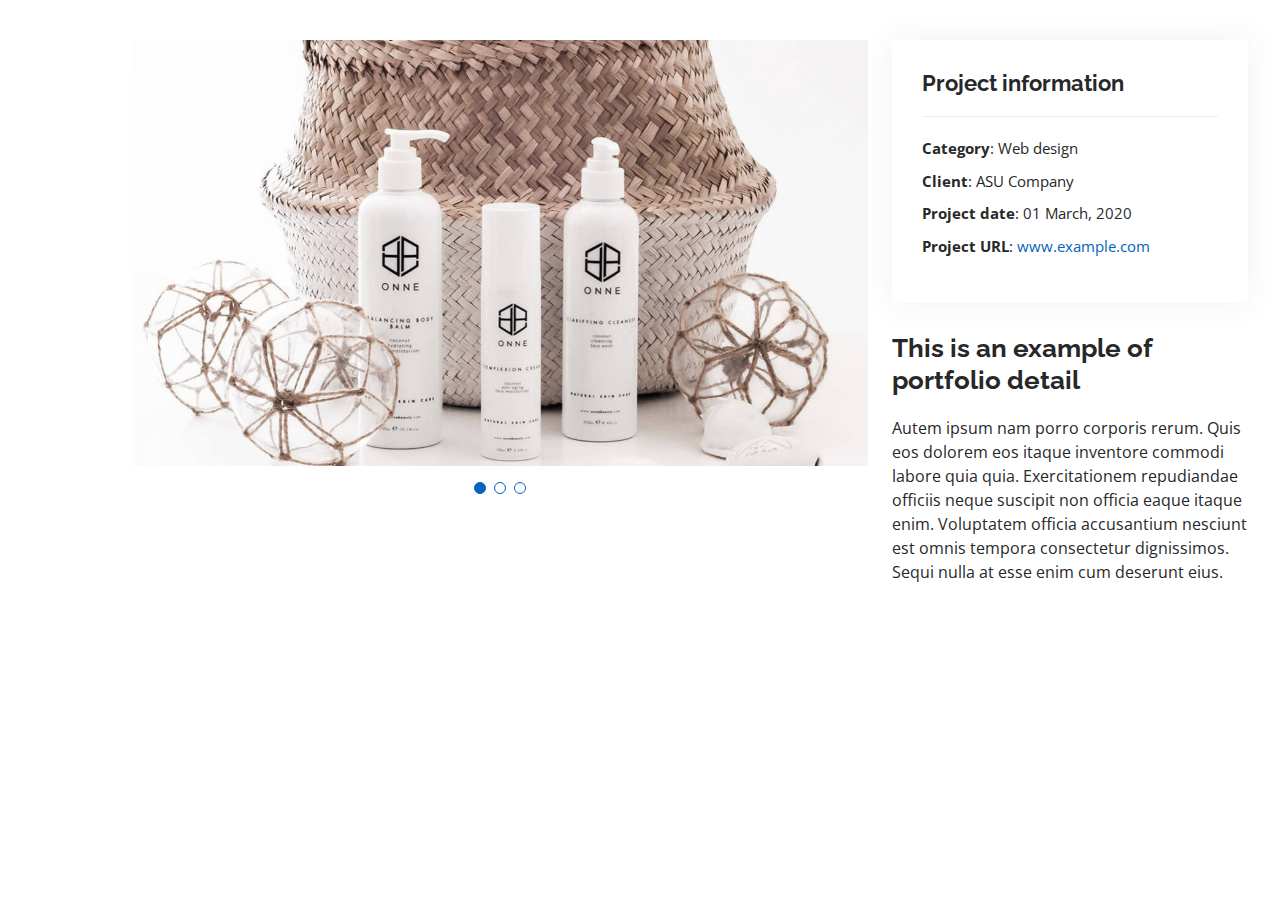
<file: portfolio-details.html>
<!DOCTYPE html>
<html lang="en">

<head>
  <meta charset="utf-8">
  <meta content="width=device-width, initial-scale=1.0" name="viewport">

  <title>Portafolio</title>
  <meta content="" name="description">
  <meta content="" name="keywords">

  <!-- Favicons -->
  <link href="assets/img/favicon.png" rel="icon">
  <link href="assets/img/apple-touch-icon.png" rel="apple-touch-icon">

  <!-- Google Fonts -->
  <link href="https://fonts.googleapis.com/css?family=Open+Sans:300,300i,400,400i,600,600i,700,700i|Raleway:300,300i,400,400i,500,500i,600,600i,700,700i|Poppins:300,300i,400,400i,500,500i,600,600i,700,700i" rel="stylesheet">

  <!-- Vendor CSS Files -->
  <link href="assets/vendor/aos/aos.css" rel="stylesheet">
  <link href="assets/vendor/bootstrap/css/bootstrap.min.css" rel="stylesheet">
  <link href="assets/vendor/bootstrap-icons/bootstrap-icons.css" rel="stylesheet">
  <link href="assets/vendor/boxicons/css/boxicons.min.css" rel="stylesheet">
  <link href="assets/vendor/glightbox/css/glightbox.min.css" rel="stylesheet">
  <link href="assets/vendor/swiper/swiper-bundle.min.css" rel="stylesheet">

  <!-- Template Main CSS File -->
  <link href="assets/css/style.css" rel="stylesheet">

  <!-- =======================================================
  * Template Name: MyResume
  * Updated: Jan 29 2024 with Bootstrap v5.3.2
  * Template URL: https://bootstrapmade.com/free-html-bootstrap-template-my-resume/
  * Author: BootstrapMade.com
  * License: https://bootstrapmade.com/license/
  ======================================================== -->
</head>

<body>

  <main id="main">

    <!-- ======= Portfolio Details Section ======= -->
    <section id="portfolio-details" class="portfolio-details">
      <div class="container">

        <div class="row gy-4">

          <div class="col-lg-8">
            <div class="portfolio-details-slider swiper">
              <div class="swiper-wrapper align-items-center">

                <div class="swiper-slide">
                  <img src="assets/img/portfolio/portfolio-details-1.jpg" alt="">
                </div>

                <div class="swiper-slide">
                  <img src="assets/img/portfolio/portfolio-details-2.jpg" alt="">
                </div>

                <div class="swiper-slide">
                  <img src="assets/img/portfolio/portfolio-details-3.jpg" alt="">
                </div>

              </div>
              <div class="swiper-pagination"></div>
            </div>
          </div>

          <div class="col-lg-4">
            <div class="portfolio-info">
              <h3>Project information</h3>
              <ul>
                <li><strong>Category</strong>: Web design</li>
                <li><strong>Client</strong>: ASU Company</li>
                <li><strong>Project date</strong>: 01 March, 2020</li>
                <li><strong>Project URL</strong>: <a href="#">www.example.com</a></li>
              </ul>
            </div>
            <div class="portfolio-description">
              <h2>This is an example of portfolio detail</h2>
              <p>
                Autem ipsum nam porro corporis rerum. Quis eos dolorem eos itaque inventore commodi labore quia quia. Exercitationem repudiandae officiis neque suscipit non officia eaque itaque enim. Voluptatem officia accusantium nesciunt est omnis tempora consectetur dignissimos. Sequi nulla at esse enim cum deserunt eius.
              </p>
            </div>
          </div>

        </div>

      </div>
    </section><!-- End Portfolio Details Section -->

  </main><!-- End #main -->

  <div id="preloader"></div>
  <a href="#" class="back-to-top d-flex align-items-center justify-content-center"><i class="bi bi-arrow-up-short"></i></a>

  <!-- Vendor JS Files -->
  <script src="assets/vendor/purecounter/purecounter_vanilla.js"></script>
  <script src="assets/vendor/aos/aos.js"></script>
  <script src="assets/vendor/bootstrap/js/bootstrap.bundle.min.js"></script>
  <script src="assets/vendor/glightbox/js/glightbox.min.js"></script>
  <script src="assets/vendor/isotope-layout/isotope.pkgd.min.js"></script>
  <script src="assets/vendor/swiper/swiper-bundle.min.js"></script>
  <script src="assets/vendor/typed.js/typed.umd.js"></script>
  <script src="assets/vendor/waypoints/noframework.waypoints.js"></script>
  <script src="assets/vendor/php-email-form/validate.js"></script>

  <!-- Template Main JS File -->
  <script src="assets/js/main.js"></script>

</body>

</html>
</file>
<file: assets/css/style.css>
/**
* Template Name: MyResume
* Updated: Jan 29 2024 with Bootstrap v5.3.2
* Template URL: https://bootstrapmade.com/free-html-bootstrap-template-my-resume/
* Author: BootstrapMade.com
* License: https://bootstrapmade.com/license/
*/

/*--------------------------------------------------------------
# General
--------------------------------------------------------------*/
body {
  font-family: "Open Sans", sans-serif;
  color: #272829;
}

a {
  color: #0563bb;
  text-decoration: none;
}

a:hover {
  color: #067ded;
  text-decoration: none;
}

h1,
h2,
h3,
h4,
h5,
h6 {
  font-family: "Raleway", sans-serif;
}

/*--------------------------------------------------------------
# Back to top button
--------------------------------------------------------------*/
.back-to-top {
  position: fixed;
  visibility: hidden;
  opacity: 0;
  right: 15px;
  bottom: 15px;
  z-index: 996;
  background: #0563bb;
  width: 40px;
  height: 40px;
  border-radius: 50px;
  transition: all 0.4s;
}

.back-to-top i {
  font-size: 28px;
  color: #fff;
  line-height: 0;
}

.back-to-top:hover {
  background: #0678e3;
  color: #fff;
}

.back-to-top.active {
  visibility: visible;
  opacity: 1;
}

/*--------------------------------------------------------------
# Preloader
--------------------------------------------------------------*/
#preloader {
  position: fixed;
  top: 0;
  left: 0;
  right: 0;
  bottom: 0;
  z-index: 9999;
  overflow: hidden;
  background: #fff;
}

#preloader:before {
  content: "";
  position: fixed;
  top: calc(50% - 30px);
  left: calc(50% - 30px);
  border: 6px solid #0563bb;
  border-top-color: #fff;
  border-bottom-color: #fff;
  border-radius: 50%;
  width: 60px;
  height: 60px;
  animation: animate-preloader 1s linear infinite;
}

@keyframes animate-preloader {
  0% {
    transform: rotate(0deg);
  }

  100% {
    transform: rotate(360deg);
  }
}

/*--------------------------------------------------------------
# Disable aos animation delay on mobile devices
--------------------------------------------------------------*/
@media screen and (max-width: 768px) {
  [data-aos-delay] {
    transition-delay: 0 !important;
  }
}

/*--------------------------------------------------------------
# Header
--------------------------------------------------------------*/
#header {
  position: fixed;
  top: 0;
  left: 0;
  bottom: 0;
  z-index: 9997;
  transition: all 0.5s;
  padding: 15px;
  overflow-y: auto;
}

@media (max-width: 991px) {
  #header {
    width: 300px;
    background: #fff;
    border-right: 1px solid #e6e9ec;
    left: -300px;
  }
}

@media (min-width: 991px) {
  #main {
    margin-left: 100px;
  }
}

/*--------------------------------------------------------------
# Navigation Menu
--------------------------------------------------------------*/
/**
* Desktop Navigation 
*/
.nav-menu {
  padding: 0;
  display: block;
}

.nav-menu * {
  margin: 0;
  padding: 0;
  list-style: none;
}

.nav-menu>ul>li {
  position: relative;
  white-space: nowrap;
}

.nav-menu a,
.nav-menu a:focus {
  display: flex;
  align-items: center;
  color: #45505b;
  padding: 10px 18px;
  margin-bottom: 8px;
  transition: 0.3s;
  font-size: 15px;
  border-radius: 50px;
  background: #f2f3f5;
  height: 56px;
  width: 100%;
  overflow: hidden;
  transition: 0.3s;
}

.nav-menu a i,
.nav-menu a:focus i {
  font-size: 20px;
}

.nav-menu a span,
.nav-menu a:focus span {
  padding: 0 5px 0 7px;
  color: #45505b;
}

@media (min-width: 992px) {

  .nav-menu a,
  .nav-menu a:focus {
    width: 56px;
  }

  .nav-menu a span,
  .nav-menu a:focus span {
    display: none;
    color: #fff;
  }
}

.nav-menu a:hover,
.nav-menu .active,
.nav-menu .active:focus,
.nav-menu li:hover>a {
  color: #fff;
  background: #0563bb;
}

.nav-menu a:hover span,
.nav-menu .active span,
.nav-menu .active:focus span,
.nav-menu li:hover>a span {
  color: #fff;
}

.nav-menu a:hover,
.nav-menu li:hover>a {
  width: 100%;
  color: #fff;
}

.nav-menu a:hover span,
.nav-menu li:hover>a span {
  display: block;
}

/**
* Mobile Navigation 
*/
.mobile-nav-toggle {
  position: fixed;
  right: 10px;
  top: 10px;
  z-index: 9998;
  border: 0;
  background: none;
  font-size: 28px;
  transition: all 0.4s;
  outline: none !important;
  line-height: 0;
  cursor: pointer;
  border-radius: 50px;
  padding: 5px;
}

.mobile-nav-toggle i {
  color: #45505b;
}

.mobile-nav-active {
  overflow: hidden;
}

.mobile-nav-active #header {
  left: 0;
}

.mobile-nav-active .mobile-nav-toggle {
  color: #fff;
  background-color: #0563bb;
}

/*--------------------------------------------------------------
# Hero Section
--------------------------------------------------------------*/
#hero {
  width: 100%;
  height: 100vh;
  background: url("../img/hero-bg.jpg") top right no-repeat;
  background-size: cover;
  position: relative;
}

@media (min-width: 992px) {
  #hero {
    padding-left: 160px;
  }
}

#hero:before {
  content: "";
  background: rgba(255, 255, 255, 0.8);
  position: absolute;
  bottom: 0;
  top: 0;
  left: 0;
  right: 0;
}

#hero h1 {
  margin: 0;
  font-size: 64px;
  font-weight: 700;
  line-height: 56px;
  color: #45505b;
}

#hero p {
  color: #45505b;
  margin: 15px 0 0 0;
  font-size: 26px;
  font-family: "Poppins", sans-serif;
}

#hero p span {
  color: #0563bb;
  letter-spacing: 1px;
}

#hero .social-links {
  margin-top: 30px;
}

#hero .social-links a {
  font-size: 24px;
  display: inline-block;
  color: #45505b;
  line-height: 1;
  margin-right: 20px;
  transition: 0.3s;
}

#hero .social-links a:hover {
  color: #0563bb;
}

@media (max-width: 992px) {
  #hero {
    text-align: center;
  }

  #hero h1 {
    font-size: 32px;
    line-height: 36px;
  }

  #hero p {
    margin-top: 10px;
    font-size: 20px;
    line-height: 24px;
  }
}

/*--------------------------------------------------------------
# Sections General
--------------------------------------------------------------*/
section {
  padding: 60px 0;
  overflow: hidden;
}

.section-title {
  text-align: center;
  padding-bottom: 30px;
}

.section-title h2 {
  font-size: 32px;
  font-weight: bold;
  text-transform: uppercase;
  margin-bottom: 20px;
  padding-bottom: 20px;
  position: relative;
  color: #45505b;
}

.section-title h2::before {
  content: "";
  position: absolute;
  display: block;
  width: 120px;
  height: 1px;
  background: #ddd;
  bottom: 1px;
  left: calc(50% - 60px);
}

.section-title h2::after {
  content: "";
  position: absolute;
  display: block;
  width: 40px;
  height: 3px;
  background: #0563bb;
  bottom: 0;
  left: calc(50% - 20px);
}

.section-title p {
  margin-bottom: 0;
}

/*--------------------------------------------------------------
# About
--------------------------------------------------------------*/
.about .content h3 {
  font-weight: 700;
  font-size: 26px;
  color: #728394;
}

.about .content ul {
  list-style: none;
  padding: 0;
}

.about .content ul li {
  margin-bottom: 20px;
  display: flex;
  align-items: center;
}

.about .content ul strong {
  margin-right: 10px;
}

.about .content ul i {
  font-size: 16px;
  margin-right: 5px;
  color: #0563bb;
  line-height: 0;
}

.about .content p:last-child {
  margin-bottom: 0;
}

/*--------------------------------------------------------------
# Facts
--------------------------------------------------------------*/
.facts .count-box {
  padding: 30px 30px 25px 30px;
  margin-top: 30px;
  width: 100%;
  position: relative;
  text-align: center;
  background: #fff;
}

.facts .count-box i {
  position: absolute;
  top: -25px;
  left: 50%;
  transform: translateX(-50%);
  font-size: 24px;
  background: #0563bb;
  color: #fff;
  border-radius: 50px;
  display: inline-flex;
  align-items: center;
  justify-content: center;
  width: 48px;
  height: 48px;
}

.facts .count-box span {
  font-size: 36px;
  display: block;
  font-weight: 600;
  color: #011426;
}

.facts .count-box p {
  padding: 0;
  margin: 0;
  font-family: "Raleway", sans-serif;
  font-size: 14px;
}

/*--------------------------------------------------------------
# Akills
--------------------------------------------------------------*/
.skills .progress {
  height: 60px;
  display: block;
  background: none;
  border-radius: 0;
}

.skills .progress .skill {
  padding: 10px 0;
  margin: 0;
  text-transform: uppercase;
  display: block;
  font-weight: 600;
  font-family: "Poppins", sans-serif;
  color: #45505b;
}

.skills .progress .skill .val {
  float: right;
  font-style: normal;
}

.skills .progress-bar-wrap {
  background: #f2f3f5;
}

.skills .progress-bar {
  width: 1px;
  height: 10px;
  transition: 0.9s;
  background-color: #0563bb;
}

/*--------------------------------------------------------------
# Resume
--------------------------------------------------------------*/
.resume .resume-title {
  font-size: 26px;
  font-weight: 700;
  margin-top: 20px;
  margin-bottom: 20px;
  color: #45505b;
}

.resume .resume-item {
  padding: 0 0 20px 20px;
  margin-top: -2px;
  border-left: 2px solid #0563bb;
  position: relative;
}

.resume .resume-item h4 {
  line-height: 18px;
  font-size: 18px;
  font-weight: 600;
  text-transform: uppercase;
  font-family: "Poppins", sans-serif;
  color: #0563bb;
  margin-bottom: 10px;
}

.resume .resume-item h5 {
  font-size: 16px;
  background: #f7f8f9;
  padding: 5px 15px;
  display: inline-block;
  font-weight: 600;
  margin-bottom: 10px;
}

.resume .resume-item ul {
  padding-left: 20px;
}

.resume .resume-item ul li {
  padding-bottom: 10px;
}

.resume .resume-item:last-child {
  padding-bottom: 0;
}

.resume .resume-item::before {
  content: "";
  position: absolute;
  width: 16px;
  height: 16px;
  border-radius: 50px;
  left: -9px;
  top: 0;
  background: #fff;
  border: 2px solid #0563bb;
}

/*--------------------------------------------------------------
# Portfolio
--------------------------------------------------------------*/
.portfolio .portfolio-item {
  margin-bottom: 30px;
}

.portfolio #portfolio-flters {
  padding: 0;
  margin: 0 auto 25px auto;
  list-style: none;
  text-align: center;
  background: #fff;
  border-radius: 50px;
  padding: 2px 15px;
}

.portfolio #portfolio-flters li {
  cursor: pointer;
  display: inline-block;
  padding: 10px 15px;
  font-size: 14px;
  font-weight: 600;
  line-height: 1;
  text-transform: uppercase;
  color: #272829;
  margin-bottom: 5px;
  transition: all 0.3s ease-in-out;
}

.portfolio #portfolio-flters li:hover,
.portfolio #portfolio-flters li.filter-active {
  color: #0563bb;
}

.portfolio #portfolio-flters li:last-child {
  margin-right: 0;
}

.portfolio .portfolio-wrap {
  transition: 0.3s;
  position: relative;
  overflow: hidden;
  z-index: 1;
  background: rgba(69, 80, 91, 0.8);
}

.portfolio .portfolio-wrap::before {
  content: "";
  background: rgba(255, 255, 255, 0.7);
  position: absolute;
  left: 30px;
  right: 30px;
  top: 30px;
  bottom: 30px;
  transition: all ease-in-out 0.3s;
  z-index: 2;
  opacity: 0;
}

.portfolio .portfolio-wrap .portfolio-info {
  opacity: 0;
  position: absolute;
  top: 0;
  left: 0;
  right: 0;
  bottom: 0;
  text-align: center;
  z-index: 3;
  transition: all ease-in-out 0.3s;
  display: flex;
  flex-direction: column;
  justify-content: center;
  align-items: center;
}

.portfolio .portfolio-wrap .portfolio-info::before {
  display: block;
  content: "";
  width: 48px;
  height: 48px;
  position: absolute;
  top: 35px;
  left: 35px;
  border-top: 3px solid #d7dce1;
  border-left: 3px solid #d7dce1;
  transition: all 0.5s ease 0s;
  z-index: 9994;
}

.portfolio .portfolio-wrap .portfolio-info::after {
  display: block;
  content: "";
  width: 48px;
  height: 48px;
  position: absolute;
  bottom: 35px;
  right: 35px;
  border-bottom: 3px solid #d7dce1;
  border-right: 3px solid #d7dce1;
  transition: all 0.5s ease 0s;
  z-index: 9994;
}

.portfolio .portfolio-wrap .portfolio-info h4 {
  font-size: 20px;
  color: #45505b;
  font-weight: 600;
}

.portfolio .portfolio-wrap .portfolio-info p {
  color: #45505b;
  font-size: 14px;
  text-transform: uppercase;
  padding: 0;
  margin: 0;
}

.portfolio .portfolio-wrap .portfolio-links {
  text-align: center;
  z-index: 4;
}

.portfolio .portfolio-wrap .portfolio-links a {
  color: #45505b;
  margin: 0 2px;
  font-size: 28px;
  display: inline-block;
  transition: 0.3s;
}

.portfolio .portfolio-wrap .portfolio-links a:hover {
  color: #148af9;
}

.portfolio .portfolio-wrap:hover::before {
  top: 0;
  left: 0;
  right: 0;
  bottom: 0;
  opacity: 1;
}

.portfolio .portfolio-wrap:hover .portfolio-info {
  opacity: 1;
}

.portfolio .portfolio-wrap:hover .portfolio-info::before {
  top: 15px;
  left: 15px;
}

.portfolio .portfolio-wrap:hover .portfolio-info::after {
  bottom: 15px;
  right: 15px;
}

/*--------------------------------------------------------------
# Portfolio Details
--------------------------------------------------------------*/
.portfolio-details {
  padding-top: 40px;
}

.portfolio-details .portfolio-details-slider img {
  width: 100%;
}

.portfolio-details .portfolio-details-slider .swiper-pagination {
  margin-top: 20px;
  position: relative;
}

.portfolio-details .portfolio-details-slider .swiper-pagination .swiper-pagination-bullet {
  width: 12px;
  height: 12px;
  background-color: #fff;
  opacity: 1;
  border: 1px solid #0563bb;
}

.portfolio-details .portfolio-details-slider .swiper-pagination .swiper-pagination-bullet-active {
  background-color: #0563bb;
}

.portfolio-details .portfolio-info {
  padding: 30px;
  box-shadow: 0px 0 30px rgba(69, 80, 91, 0.08);
}

.portfolio-details .portfolio-info h3 {
  font-size: 22px;
  font-weight: 700;
  margin-bottom: 20px;
  padding-bottom: 20px;
  border-bottom: 1px solid #eee;
}

.portfolio-details .portfolio-info ul {
  list-style: none;
  padding: 0;
  font-size: 15px;
}

.portfolio-details .portfolio-info ul li+li {
  margin-top: 10px;
}

.portfolio-details .portfolio-description {
  padding-top: 30px;
}

.portfolio-details .portfolio-description h2 {
  font-size: 26px;
  font-weight: 700;
  margin-bottom: 20px;
}

.portfolio-details .portfolio-description p {
  padding: 0;
}

/*--------------------------------------------------------------
# Services
--------------------------------------------------------------*/
.services .icon-box {
  text-align: center;
  padding: 70px 20px 80px 20px;
  transition: all ease-in-out 0.3s;
  background: #fff;
  box-shadow: 0px 5px 90px 0px rgba(110, 123, 131, 0.05);
}

.services .icon-box .icon {
  margin: 0 auto;
  width: 100px;
  height: 100px;
  display: flex;
  align-items: center;
  justify-content: center;
  transition: ease-in-out 0.3s;
  position: relative;
}

.services .icon-box .icon i {
  font-size: 36px;
  transition: 0.5s;
  position: relative;
}

.services .icon-box .icon svg {
  position: absolute;
  top: 0;
  left: 0;
}

.services .icon-box .icon svg path {
  transition: 0.5s;
  fill: #f5f5f5;
}

.services .icon-box h4 {
  font-weight: 600;
  margin: 10px 0 15px 0;
  font-size: 22px;
}

.services .icon-box h4 a {
  color: #45505b;
  transition: ease-in-out 0.3s;
}

.services .icon-box p {
  line-height: 24px;
  font-size: 14px;
  margin-bottom: 0;
}

.services .icon-box:hover {
  border-color: #fff;
  box-shadow: 0px 0 35px 0 rgba(0, 0, 0, 0.08);
}

.services .iconbox-blue i {
  color: #47aeff;
}

.services .iconbox-blue:hover .icon i {
  color: #fff;
}

.services .iconbox-blue:hover .icon path {
  fill: #47aeff;
}

.services .iconbox-orange i {
  color: #ffa76e;
}

.services .iconbox-orange:hover .icon i {
  color: #fff;
}

.services .iconbox-orange:hover .icon path {
  fill: #ffa76e;
}

.services .iconbox-pink i {
  color: #e80368;
}

.services .iconbox-pink:hover .icon i {
  color: #fff;
}

.services .iconbox-pink:hover .icon path {
  fill: #e80368;
}

.services .iconbox-yellow i {
  color: #ffbb2c;
}

.services .iconbox-yellow:hover .icon i {
  color: #fff;
}

.services .iconbox-yellow:hover .icon path {
  fill: #ffbb2c;
}

.services .iconbox-red i {
  color: #ff5828;
}

.services .iconbox-red:hover .icon i {
  color: #fff;
}

.services .iconbox-red:hover .icon path {
  fill: #ff5828;
}

.services .iconbox-teal i {
  color: #11dbcf;
}

.services .iconbox-teal:hover .icon i {
  color: #fff;
}

.services .iconbox-teal:hover .icon path {
  fill: #11dbcf;
}

/*--------------------------------------------------------------
# Testimonials
--------------------------------------------------------------*/
.testimonials .section-header {
  margin-bottom: 40px;
}

.testimonials .testimonials-carousel,
.testimonials .testimonials-slider {
  overflow: hidden;
}

.testimonials .testimonial-item {
  text-align: center;
}

.testimonials .testimonial-item .testimonial-img {
  width: 120px;
  border-radius: 50%;
  border: 4px solid #fff;
  margin: 0 auto;
}

.testimonials .testimonial-item h3 {
  font-size: 20px;
  font-weight: bold;
  margin: 10px 0 5px 0;
  color: #111;
}

.testimonials .testimonial-item h4 {
  font-size: 14px;
  color: #999;
  margin: 0 0 15px 0;
}

.testimonials .testimonial-item .quote-icon-left,
.testimonials .testimonial-item .quote-icon-right {
  color: #90c8fc;
  font-size: 26px;
}

.testimonials .testimonial-item .quote-icon-left {
  display: inline-block;
  left: -5px;
  position: relative;
}

.testimonials .testimonial-item .quote-icon-right {
  display: inline-block;
  right: -5px;
  position: relative;
  top: 10px;
}

.testimonials .testimonial-item p {
  font-style: italic;
  margin: 0 auto 15px auto;
}

.testimonials .swiper-pagination {
  margin-top: 20px;
  position: relative;
}

.testimonials .swiper-pagination .swiper-pagination-bullet {
  width: 12px;
  height: 12px;
  background-color: #fff;
  opacity: 1;
  border: 1px solid #0563bb;
}

.testimonials .swiper-pagination .swiper-pagination-bullet-active {
  background-color: #0563bb;
}

@media (min-width: 992px) {
  .testimonials .testimonial-item p {
    width: 80%;
  }
}

/*--------------------------------------------------------------
# Contact
--------------------------------------------------------------*/
.contact .info {
  width: 100%;
  background: #fff;
}

.contact .info i {
  font-size: 20px;
  color: #0563bb;
  float: left;
  width: 44px;
  height: 44px;
  background: #eef7ff;
  display: flex;
  justify-content: center;
  align-items: center;
  border-radius: 50px;
  transition: all 0.3s ease-in-out;
}

.contact .info h4 {
  padding: 0 0 0 60px;
  font-size: 22px;
  font-weight: 600;
  margin-bottom: 5px;
  color: #45505b;
}

.contact .info p {
  padding: 0 0 0 60px;
  margin-bottom: 0;
  font-size: 14px;
  color: #728394;
}

.contact .info .email,
.contact .info .phone {
  margin-top: 40px;
}

.contact .info .email:hover i,
.contact .info .address:hover i,
.contact .info .phone:hover i {
  background: #0563bb;
  color: #fff;
}

.contact .php-email-form {
  width: 100%;
  background: #fff;
}

.contact .php-email-form .form-group {
  padding-bottom: 8px;
}

.contact .php-email-form .error-message {
  display: none;
  color: #fff;
  background: #ed3c0d;
  text-align: left;
  padding: 15px;
  font-weight: 600;
}

.contact .php-email-form .error-message br+br {
  margin-top: 25px;
}

.contact .php-email-form .sent-message {
  display: none;
  color: #fff;
  background: #18d26e;
  text-align: center;
  padding: 15px;
  font-weight: 600;
}

.contact .php-email-form .loading {
  display: none;
  background: #fff;
  text-align: center;
  padding: 15px;
}

.contact .php-email-form .loading:before {
  content: "";
  display: inline-block;
  border-radius: 50%;
  width: 24px;
  height: 24px;
  margin: 0 10px -6px 0;
  border: 3px solid #18d26e;
  border-top-color: #eee;
  animation: animate-loading 1s linear infinite;
}

.contact .php-email-form input,
.contact .php-email-form textarea {
  border-radius: 4px;
  box-shadow: none;
  font-size: 14px;
}

.contact .php-email-form input[type=text],
.contact .php-email-form input[type=email] {
  height: 44px;
}

.contact .php-email-form textarea {
  padding: 10px 12px;
}

.contact .php-email-form button[type=submit] {
  background: #0563bb;
  border: 0;
  padding: 10px 35px;
  color: #fff;
  transition: 0.4s;
  border-radius: 50px;
}

.contact .php-email-form button[type=submit]:hover {
  background: #0678e3;
}

.contact .php-email-form button[type=button] {
  background: #0563bb;
  border: 0;
  padding: 10px 35px;
  color: #fff;
  transition: 0.4s;
  border-radius: 50px;
}

.contact .php-email-form button[type=button]:hover {
  background: #0678e3;
}




@keyframes animate-loading {
  0% {
    transform: rotate(0deg);
  }

  100% {
    transform: rotate(360deg);
  }
}

/*--------------------------------------------------------------
# Footer
--------------------------------------------------------------*/
#footer {
  background: #f7f8f9;
  color: #45505b;
  font-size: 14px;
  text-align: center;
  padding: 30px 0;
}

#footer h3 {
  font-size: 36px;
  font-weight: 700;
  position: relative;
  font-family: "Poppins", sans-serif;
  padding: 0;
  margin: 0 0 15px 0;
}

#footer p {
  font-size: 15;
  font-style: italic;
  padding: 0;
  margin: 0 0 40px 0;
}

#footer .social-links {
  margin: 0 0 40px 0;
}

#footer .social-links a {
  font-size: 18px;
  display: inline-block;
  background: #0563bb;
  color: #fff;
  line-height: 1;
  padding: 8px 0;
  margin-right: 4px;
  border-radius: 50%;
  text-align: center;
  width: 36px;
  height: 36px;
  transition: 0.3s;
}

#footer .social-links a:hover {
  background: #0678e3;
  color: #fff;
  text-decoration: none;
}

#footer .copyright {
  margin: 0 0 5px 0;
}

#footer .credits {
  font-size: 13px;
}
</file>
